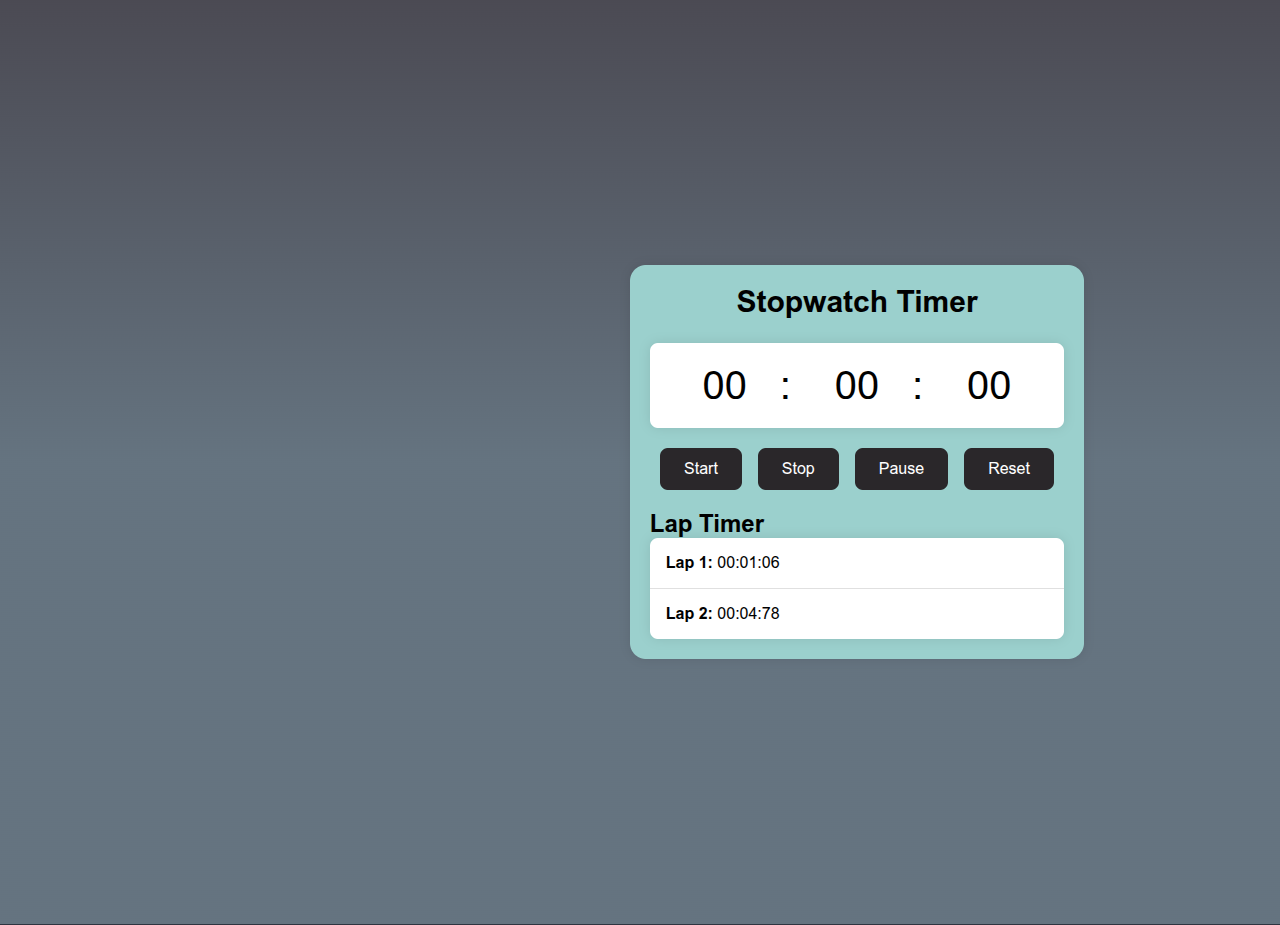
<file: project-01-stopwatch-timer/index.html>
<!DOCTYPE html>
<html lang="en">
<head>
    <meta charset="UTF-8">
    <meta name="viewport" content="width=device-width, initial-scale=1.0">
    <title>Stopwatch Timer Application</title>
    <link rel="stylesheet" href="style.css">
</head>
<body>

    <div class="container">
        <h1 class="title">Stopwatch Timer</h1>
        <div class="stopwatch">
            <div class="timer">
                <span id="minutes">00</span>:
                <span id="seconds">00</span>:
                <span id="milliseconds">00</span>
            </div>
            <div class="controls">
                <button id="startBtn">Start</button>
                <button id="stopBtn">Stop</button>
                <button id="pauseBtn">Pause</button>
                <button id="resetBtn">Reset</button>
            </div>
            <div class="laps">
                <h2 class="lap-title">Lap Timer</h2>
                <ul id="laplist"></ul>
            </div>
        </div>
    </div>
<img src="images/preview.png" alt="">
    
    <script src="script.js"></script>
</body>
</html>
</file>
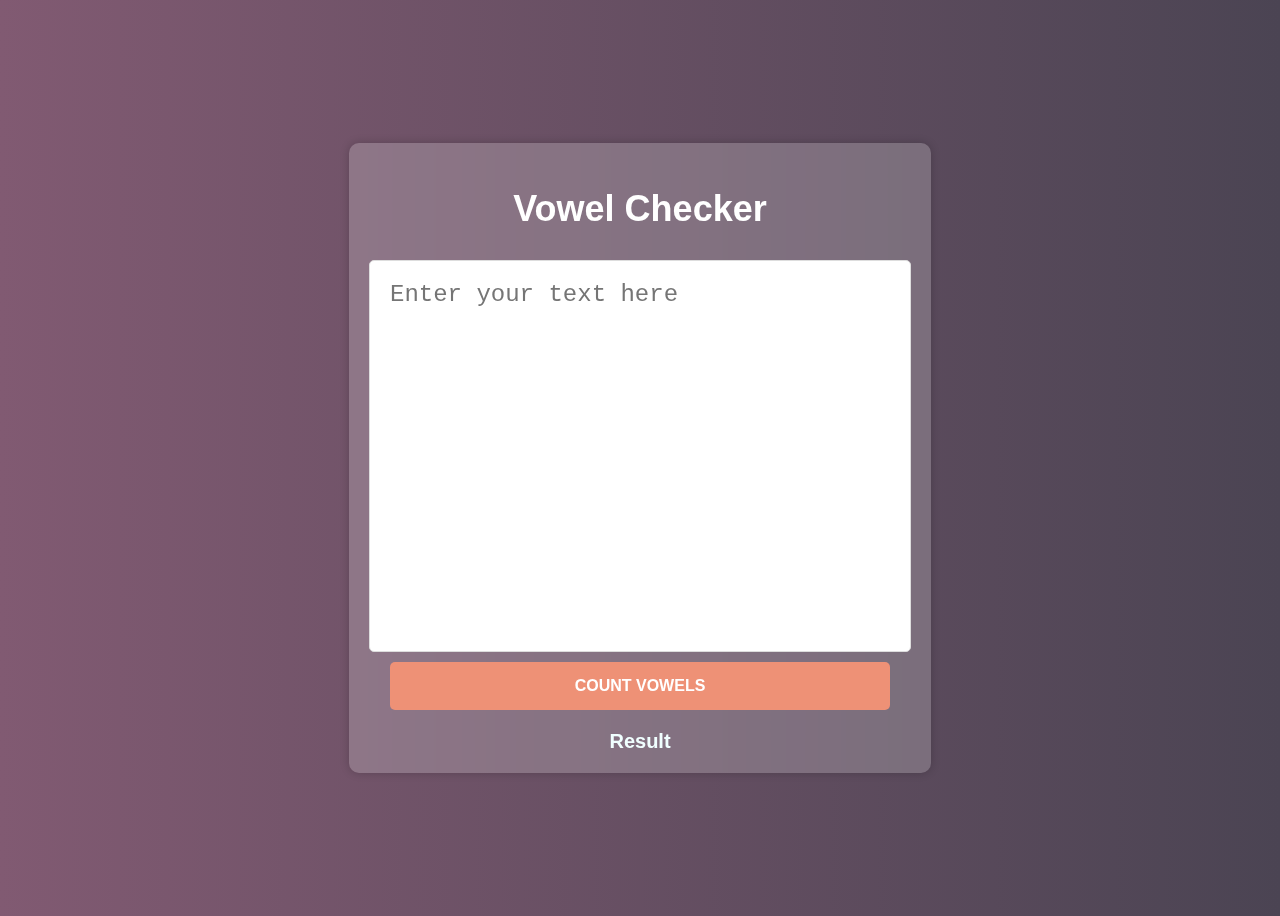
<file: project-02-vowel-counter/index.html>
<!DOCTYPE html>
<html lang="en">
<head>
    <meta charset="UTF-8">
    <meta name="viewport" content="width=device-width, initial-scale=1.0">
    <link rel="stylesheet" href="style.css">
    <title>Vowel Conter</title>
</head>
<body>
    <div class="container">
        <h1>Vowel Checker</h1>
        <textarea id="inputText" placeholder="Enter your text here"></textarea>
        <button onclick="checkVowels()">Count Vowels</button>
        <div id="result">Result</div>
    </div>

    <script src="scripts.js"></script>
</body>
</html>
</file>
<file: project-01-stopwatch-timer/style.css>
* {
    margin: 0;
    padding: 0;
    box-sizing: border-box;
}

body {
    min-height: 100vh;
    background: linear-gradient(#4b4a54, #677381 50%);
    display: flex;
    align-items: center;
    justify-content: center;
    font-family: sans-serif;
}

.container {
    padding: 20px;
    border-radius: 16px;
    box-shadow: 0 0 12px rgba(0, 0, 0, 0.1);
    background-color: #a3cfcd;
    display: flex;
    flex-direction: column;
    align-items: center;
}

.container .title {
    margin-bottom: 1.5rem;
    font-size: 30px;
}

.container .stopwatch {
    display: flex;
    flex-direction: column;
    align-items: center;
    gap: 20px;
}

.container .stopwatch .timer {
    background-color: #ffff;
    padding: 20px; 
    font-size: 40px;
    border-radius: 8px;
    box-shadow: 0 0 12px rgba(0, 0 ,0 , 0.1);
}

.timer span {
    width: 110px;
    display: inline-block;
    text-align: center;
}

.controls {
    display: flex;
    gap: 1rem;
}

button {
    padding: 0.75rem 1.5rem;
    font-size: 1rem;
    background-color: #2a272a;
    color: #ffffff;
    border: none;
    border-radius: 8px;
    cursor: pointer;
    transition: 0.3s ease-in-out;
}

button:hover {
    background-color: #82a0aa;
}

.lap-title {
    font-size: 1.5rem;
}

.laps {
    width: 100%;
}

ul{
    list-style-type: none;
    padding: 0;
    margin: 0;
    overflow-y: auto;
    max-height: 200px;
    background-color: #ffffff;
    border-radius: 8px;
    box-shadow: 0 0 12px rgba(0, 0, 0, 0.1);
}

li{
    padding: 1rem;
    border-bottom: 1px solid #e0e0e0;
}

li:last-child{
    border-bottom: none;
}

li span{
    font-weight: 700;
}
</file>
<file: project-02-vowel-counter/style.css>
body{
    font-family: sans-serif;
    display: flex;
    justify-content: center;
    align-items: center;
    height: 100vh;
    background: linear-gradient(to right, #815a72, #4b4453);
}

.container{
    background-color: rgba(255, 255, 255, 0.2);
    backdrop-filter: blur(10px);
    box-shadow: 0px 0px 10px rgba(0, 0, 0, 0.2);
    border-radius: 10px;
    padding: 20px;
    display: flex;
    flex-direction: column;
    align-items: center;
    animation: neonGlow 1s infinite alternate;
}

@keyframes neonGlow {
    from{
        box-shadow: 0px 0px 10px rgba(0, 0, 0, 0.2);

    }
    to{
        box-shadow: 0px 0px 20px #4b4453,
        0px 0px 30px #815a72,
        0px 0px 40px #bd717d;
    }
    
}

h1{
    color: #ffffff;
    font-size: 36px;
    margin-bottom: 20px;
}

textarea{
    width: 500px;
    height: 350px;
    margin: 10px auto;
    display: block;
    font-size: 24px;
    padding: 20px;
    color: rgb(0, 0, 0);
    border: 1px solid #dddddd;
    border-radius: 5px;
    resize: none;
    animation: slideIn 1s ease; 

}

@keyframes slideIn {
    from{
        opacity: 0;
        transform: translateY(-20px);
    }
    to{
        opacity: 1;
        transform: translateY(0);
    }
    
}

button{
    padding: 15px 30px;
    background-color: #ee9176;
    width: 500px;
    color: #fff;
    border: none;
    border-radius: 5px;
    font-size: 16px;
    font-weight: bold;
    text-transform: uppercase;
    cursor: pointer;
    transition: background-color 0.3s ease;
}

button:hover{
    background-color: #33022b;
}

#result{
    font-size: 20px;
    margin-top: 20px;
    color: azure;
    font-weight: bold;
    animation: neonGlow 1s infinite alternate;
}
</file>
